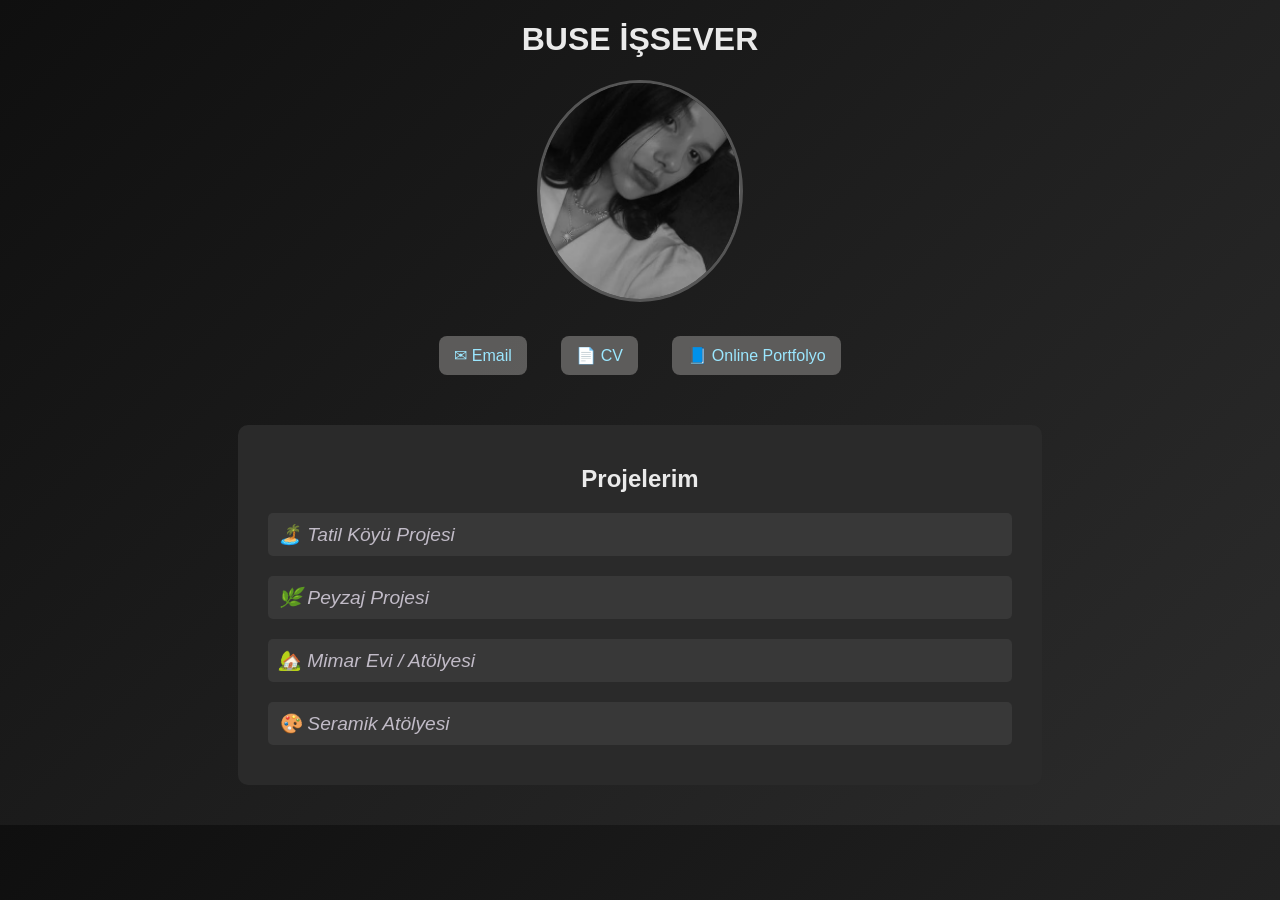
<file: index.html>
<!DOCTYPE html>
<html lang="tr">
<head>
<meta charset="UTF-8" />
<meta name="viewport" content="width=device-width, initial-scale=1.0" />
<title>Buse İşsever | Portfolyo</title>
<style>
body {
  background: linear-gradient(135deg, #0f0f0f, #1e1e1e, #2c2c2c);
  color: #eaeaea;
  font-family: "Poppins", sans-serif;
  margin: 20px;
  padding: 0;
  text-align: center; 
}
a {
  color: #9be7ff;
  text-decoration: none;
  position: relative;
  transition: color 0.4s ease, text-shadow 0.4s ease;
}
a::after {
  position: absolute;
  left: 0;
  bottom: -2px;
  width: 0;
  height: 2px;
  background: linear-gradient(90deg, #9be7ff, #ffffff, #9be7ff);
  transition: width 0.4s ease;
  box-shadow: 0 0 10px #9be7ff;
  content: "";
}
a:hover {
  color: #ffffff;
  text-shadow: 0 0 10px #9be7ff, 0 0 20px #9be7ff;
}
a:hover::after { width: 100%; }
header { margin-bottom: 40px; }
.profile-img {
  position: relative;
  display: inline-block;
  cursor: pointer;
}
.profile-img img {
  width: 200px;
  border-radius: 50%;
  border: 3px solid #555;
  transition: transform 0.4s ease, filter 0.4s ease;
}
.profile-img.active img {
  transform: scale(1.2);
  filter: blur(3px) brightness(0.7);
}
.contact-text {
  position: absolute;
  top: 50%;
  left: 50%;
  transform: translate(-50%, -50%);
  color: #fff;
  font-weight: bold;
  font-size: 1em;
  background: rgba(0, 0, 0, 0.6);
  padding: 10px 20px;
  border-radius: 10px;
  opacity: 0;
  line-height: 1.6;
  white-space: pre-line;
  transition: opacity 0.4s ease;
  pointer-events: none;
}
.profile-img.active .contact-text {
  opacity: 1;
}
.links {
  margin-top: 20px;
}
.links a {
  display: inline-block; 
  margin: 10px 15px;
  background-color: rgba(99, 98, 97, 0.911);
  padding: 10px 15px;
  border-radius: 8px;
  font-weight: 500;
}
.links a::after { display: none; }
.projects {
  background-color: #2a2a2a;
  padding: 20px 30px;
  border-radius: 10px;
  width: 60%;
  margin: 40px auto;
}
.project-item {
  margin: 15px 0;
  text-align: left; 
}
.project-title {
  font-size: 1.2em;
  font-style: italic;
  color: rgb(193, 187, 199);
  cursor: pointer; 
  padding: 10px;
  background-color: #383838;
  border-radius: 5px;
  transition: transform 0.3s ease, background-color 0.3s ease;
  position: relative;
}
.project-title:hover { background-color: #4a4a4a; }
.project-item.active .project-title {
  transform: scale(1.05);
  color: #fff;
  background-color: #505050;
}
.project-details {
  max-height: 0; 
  opacity: 0; 
  overflow: hidden; 
  transition: max-height 0.5s ease-out, opacity 0.5s ease, padding 0.5s ease;
  background-color: #1e1e1e;
  padding: 0 20px; 
  margin-top: 5px;
  border-radius: 5px;
  border-left: 3px solid #8B0000; 
}
.project-item.active .project-details {
  max-height: 200px; 
  opacity: 1; 
  padding: 20px; 
}
.project-details p {
  margin: 0 0 20px 0;
  color: #ccc;
}
.incele-btn {
  display: inline-block;
  padding: 8px 18px;
  background-color: #8B0000; 
  color: white;
  border-radius: 5px;
  font-weight: bold;
  transition: 0.3s;
}
.incele-btn:hover {
  background-color: #B22222; 
  text-shadow: none;
}
.incele-btn::after { display: none; }
</style>
</head>
<body>
<header>
<h1>BUSE İŞSEVER</h1>
<div class="profile-img" id="profile">
  <img src="images/1.png" alt="Buse"/>
  <div class="contact-text">✉ buseisseverr@gmail.com
📞 0544 *** ** **
📍 İstanbul/Şişli</div>
</div>
<div class="links">
  <a href="mailto:buseisseverr@gmail.com">✉ Email</a>
  <a href="https://heyzine.com/flip-book/279b1a7cf9.html#page/2" target="_blank">📄 CV</a>
  <a href="https://heyzine.com/flip-book/279b1a7cf9.html#page/1" target="_blank">📘 Online Portfolyo</a>
</div>
</header>
<main>
<section class="projects">
<h2>Projelerim</h2>
<div class="project-item">
  <div class="project-title">🏝️ Tatil Köyü Projesi</div>
  <div class="project-details">
    <p><strong>Lokasyon:</strong> Bartın/Muğada<br><strong>Yıl:</strong> 2024<br><strong>Açıklama:</strong> Doğal dokuyla uyumlu, sürdürülebilir bir tatil köyü konsepti.</p>
    <a href="tatil-koyu.html" class="incele-btn">İNCELE</a>
  </div>
</div>
<div class="project-item">
  <div class="project-title">🌿 Peyzaj Projesi</div>
  <div class="project-details">
    <p><strong>Konsept:</strong> Kentsel Vaha<br><strong>Yıl:</strong> 2023<br><strong>Açıklama:</strong> Şehir merkezinde halka açık, ekolojik bir peyzaj düzenlemesi.</p>
    <a href="peyzaj.html" class="incele-btn">İNCELE</a>
  </div>
</div>
<div class="project-item">
  <div class="project-title">🏡 Mimar Evi / Atölyesi</div>
  <div class="project-details">
    <p><strong>Tema:</strong> Yaşam ve Çalışma Alanı Entegrasyonu<br><strong>Yıl:</strong> 2023<br><strong>Açıklama:</strong> Fonksiyonellik ve estetiği bir araya getiren kişisel bir yaşam ve çalışma alanı.</p>
    <a href="mimar-evi.html" class="incele-btn">İNCELE</a>
  </div>
</div>
<div class="project-item">
  <div class="project-title">🎨 Seramik Atölyesi</div>
  <div class="project-details">
    <p><strong>Odak:</strong> Üretim ve Sergi<br><strong>Yıl:</strong> 2022<br><strong>Açıklama:</strong> Sanatçıların üretim yapabileceği ve eserlerini sergileyebileceği bir mekan.</p>
    <a href="seramik-atolyesi.html" class="incele-btn">İNCELE</a>
  </div>
</div>
</section>
</main>
<script>const profile = document.getElementById('profile');
profile.addEventListener('click', () => { profile.classList.toggle('active'); });
const projectTitles = document.querySelectorAll('.project-title');
projectTitles.forEach(title => {
  title.addEventListener('click', () => {
    const projectItem = title.parentElement;
    const isActive = projectItem.classList.contains('active');
    document.querySelectorAll('.project-item').forEach(item => { item.classList.remove('active'); });
    if (!isActive) { projectItem.classList.add('active'); }
  });
});
</script>
</body>
</html>
</file>
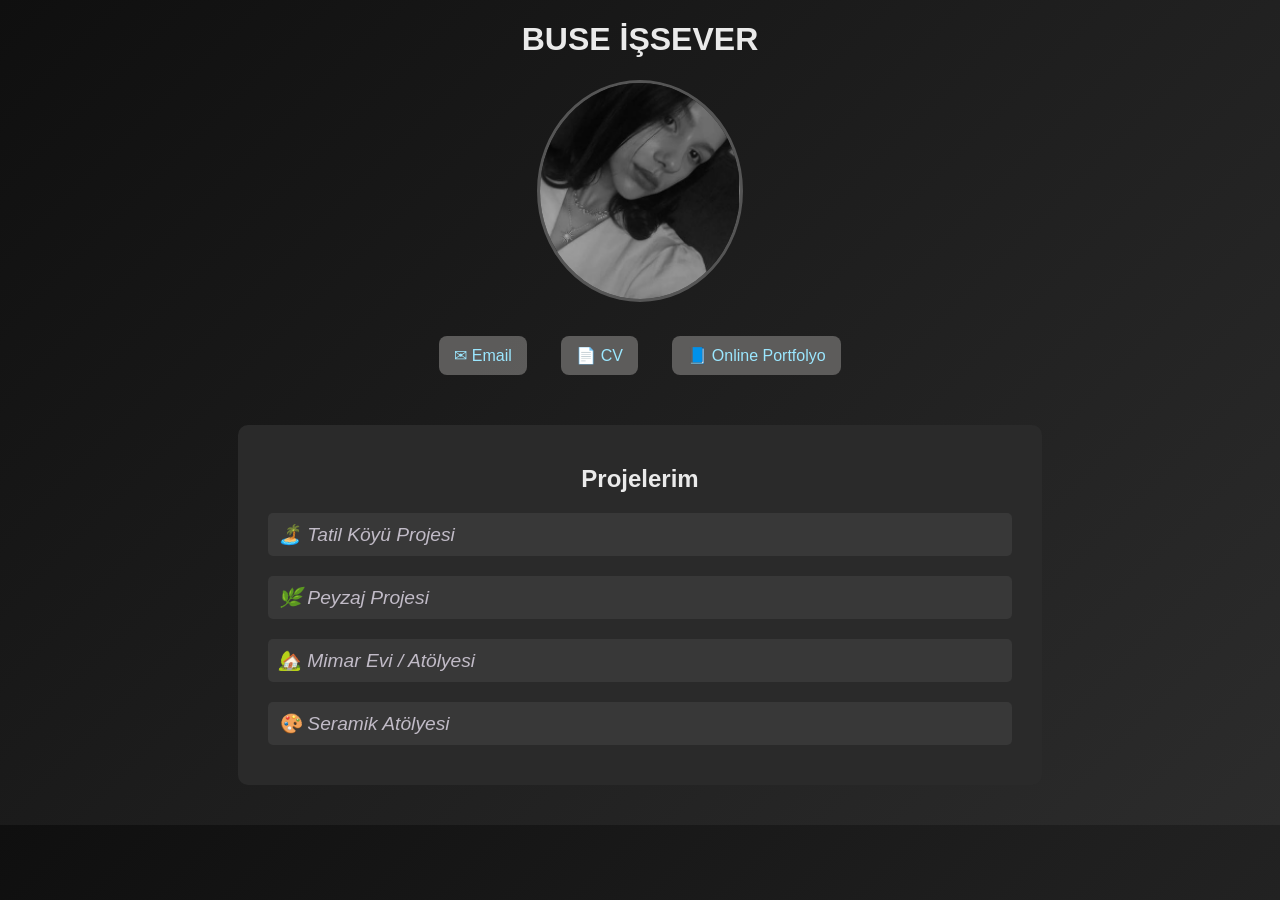
<file: VİZE-BUSE İŞSEVER/index.html>
<!DOCTYPE html>
<html lang="tr">
<head>
<meta charset="UTF-8" />
<meta name="viewport" content="width=device-width, initial-scale=1.0" />
<title>Buse İşsever | Portfolyo</title>
<style>
body {
  background: linear-gradient(135deg, #0f0f0f, #1e1e1e, #2c2c2c);
  color: #eaeaea;
  font-family: "Poppins", sans-serif;
  margin: 20px;
  padding: 0;
  text-align: center; 
}
a {
  color: #9be7ff;
  text-decoration: none;
  position: relative;
  transition: color 0.4s ease, text-shadow 0.4s ease;
}
a::after {
  position: absolute;
  left: 0;
  bottom: -2px;
  width: 0;
  height: 2px;
  background: linear-gradient(90deg, #9be7ff, #ffffff, #9be7ff);
  transition: width 0.4s ease;
  box-shadow: 0 0 10px #9be7ff;
  content: "";
}
a:hover {
  color: #ffffff;
  text-shadow: 0 0 10px #9be7ff, 0 0 20px #9be7ff;
}
a:hover::after { width: 100%; }
header { margin-bottom: 40px; }
.profile-img {
  position: relative;
  display: inline-block;
  cursor: pointer;
}
.profile-img img {
  width: 200px;
  border-radius: 50%;
  border: 3px solid #555;
  transition: transform 0.4s ease, filter 0.4s ease;
}
.profile-img.active img {
  transform: scale(1.2);
  filter: blur(3px) brightness(0.7);
}
.contact-text {
  position: absolute;
  top: 50%;
  left: 50%;
  transform: translate(-50%, -50%);
  color: #fff;
  font-weight: bold;
  font-size: 1em;
  background: rgba(0, 0, 0, 0.6);
  padding: 10px 20px;
  border-radius: 10px;
  opacity: 0;
  line-height: 1.6;
  white-space: pre-line;
  transition: opacity 0.4s ease;
  pointer-events: none;
}
.profile-img.active .contact-text {
  opacity: 1;
}
.links {
  margin-top: 20px;
}
.links a {
  display: inline-block; 
  margin: 10px 15px;
  background-color: rgba(99, 98, 97, 0.911);
  padding: 10px 15px;
  border-radius: 8px;
  font-weight: 500;
}
.links a::after { display: none; }
.projects {
  background-color: #2a2a2a;
  padding: 20px 30px;
  border-radius: 10px;
  width: 60%;
  margin: 40px auto;
}
.project-item {
  margin: 15px 0;
  text-align: left; 
}
.project-title {
  font-size: 1.2em;
  font-style: italic;
  color: rgb(193, 187, 199);
  cursor: pointer; 
  padding: 10px;
  background-color: #383838;
  border-radius: 5px;
  transition: transform 0.3s ease, background-color 0.3s ease;
  position: relative;
}
.project-title:hover { background-color: #4a4a4a; }
.project-item.active .project-title {
  transform: scale(1.05);
  color: #fff;
  background-color: #505050;
}
.project-details {
  max-height: 0; 
  opacity: 0; 
  overflow: hidden; 
  transition: max-height 0.5s ease-out, opacity 0.5s ease, padding 0.5s ease;
  background-color: #1e1e1e;
  padding: 0 20px; 
  margin-top: 5px;
  border-radius: 5px;
  border-left: 3px solid #8B0000; 
}
.project-item.active .project-details {
  max-height: 200px; 
  opacity: 1; 
  padding: 20px; 
}
.project-details p {
  margin: 0 0 20px 0;
  color: #ccc;
}
.incele-btn {
  display: inline-block;
  padding: 8px 18px;
  background-color: #8B0000; 
  color: white;
  border-radius: 5px;
  font-weight: bold;
  transition: 0.3s;
}
.incele-btn:hover {
  background-color: #B22222; 
  text-shadow: none;
}
.incele-btn::after { display: none; }
</style>
</head>
<body>
<header>
<h1>BUSE İŞSEVER</h1>
<div class="profile-img" id="profile">
  <img src="İMAJLAR/1.png" alt="Buse İşsever Fotoğraf" />
  <div class="contact-text">✉ buseisseverr@gmail.com
📞 0544 *** ** **
📍 İstanbul/Şişli</div>
</div>
<div class="links">
  <a href="mailto:buseisseverr@gmail.com">✉ Email</a>
  <a href="https://heyzine.com/flip-book/279b1a7cf9.html#page/2" target="_blank">📄 CV</a>
  <a href="https://heyzine.com/flip-book/279b1a7cf9.html#page/1" target="_blank">📘 Online Portfolyo</a>
</div>
</header>
<main>
<section class="projects">
<h2>Projelerim</h2>
<div class="project-item">
  <div class="project-title">🏝️ Tatil Köyü Projesi</div>
  <div class="project-details">
    <p><strong>Lokasyon:</strong> Bartın/Muğada<br><strong>Yıl:</strong> 2024<br><strong>Açıklama:</strong> Doğal dokuyla uyumlu, sürdürülebilir bir tatil köyü konsepti.</p>
    <a href="tatil-koyu.html" class="incele-btn">İNCELE</a>
  </div>
</div>
<div class="project-item">
  <div class="project-title">🌿 Peyzaj Projesi</div>
  <div class="project-details">
    <p><strong>Konsept:</strong> Kentsel Vaha<br><strong>Yıl:</strong> 2023<br><strong>Açıklama:</strong> Şehir merkezinde halka açık, ekolojik bir peyzaj düzenlemesi.</p>
    <a href="peyzaj.html" class="incele-btn">İNCELE</a>
  </div>
</div>
<div class="project-item">
  <div class="project-title">🏡 Mimar Evi / Atölyesi</div>
  <div class="project-details">
    <p><strong>Tema:</strong> Yaşam ve Çalışma Alanı Entegrasyonu<br><strong>Yıl:</strong> 2023<br><strong>Açıklama:</strong> Fonksiyonellik ve estetiği bir araya getiren kişisel bir yaşam ve çalışma alanı.</p>
    <a href="mimar-evi.html" class="incele-btn">İNCELE</a>
  </div>
</div>
<div class="project-item">
  <div class="project-title">🎨 Seramik Atölyesi</div>
  <div class="project-details">
    <p><strong>Odak:</strong> Üretim ve Sergi<br><strong>Yıl:</strong> 2022<br><strong>Açıklama:</strong> Sanatçıların üretim yapabileceği ve eserlerini sergileyebileceği bir mekan.</p>
    <a href="seramik-atolyesi.html" class="incele-btn">İNCELE</a>
  </div>
</div>
</section>
</main>

<script>const profile = document.getElementById('profile');
profile.addEventListener('click', () => { profile.classList.toggle('active'); });
const projectTitles = document.querySelectorAll('.project-title');
projectTitles.forEach(title => {
  title.addEventListener('click', () => {
    const projectItem = title.parentElement;
    const isActive = projectItem.classList.contains('active');
    document.querySelectorAll('.project-item').forEach(item => { item.classList.remove('active'); });
    if (!isActive) { projectItem.classList.add('active'); }
  });
});
</script>
</body>
</html>
</file>
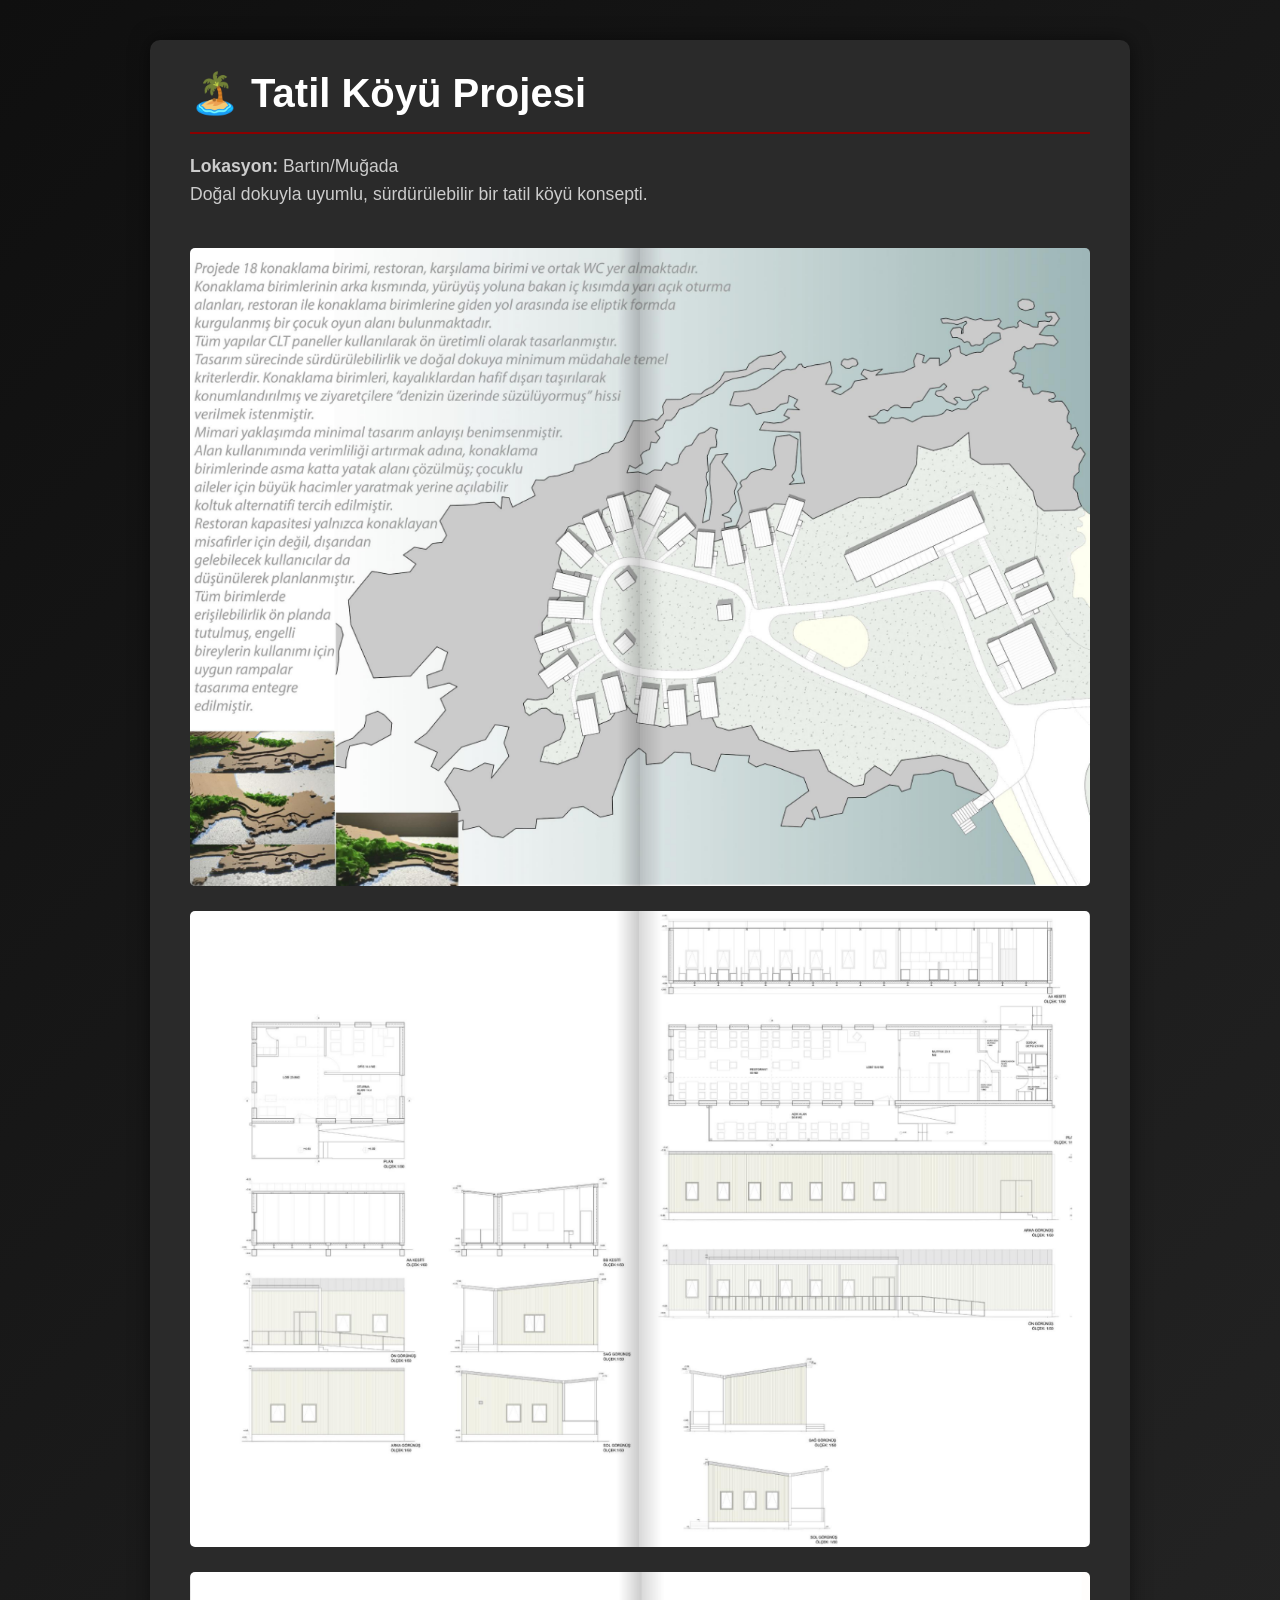
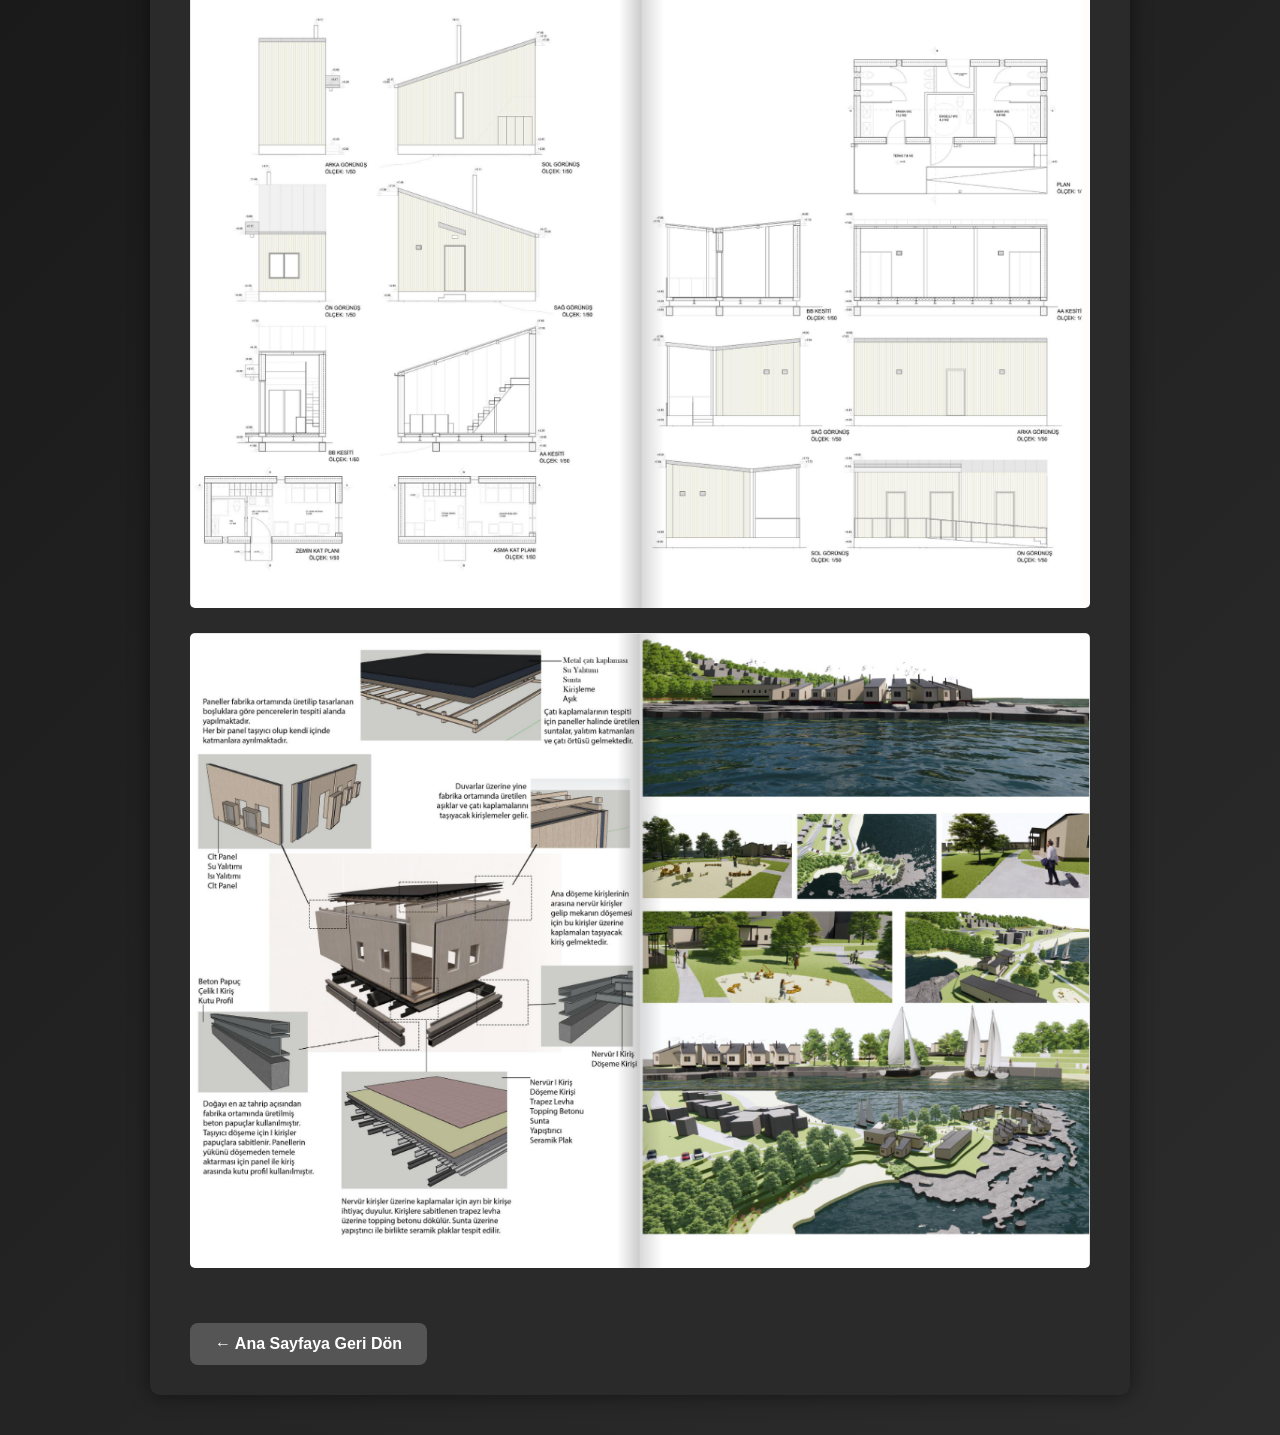
<file: tatil-koyu.html>
<!DOCTYPE html>
<html lang="tr">
<head>
    <meta charset="UTF-8">
    <meta name="viewport" content="width=device-width, initial-scale=1.0">
    <title>Tatil Köyü Projesi | Buse İşsever</title>
    <style>
        body 
        {
            background: linear-gradient(135deg, #0f0f0f, #1e1e1e, #2c2c2c);
            color: #eaeaea;
            font-family: "Poppins", sans-serif;
            margin: 0;
            padding: 20px 0; 
        }
        .project-page-container 
        {
            max-width: 900px; 
            margin: 20px auto; 
            background-color: #2a2a2a; 
            padding: 30px 40px;
            border-radius: 10px;
            box-shadow: 0 0 20px rgba(0, 0, 0, 0.5); 
        }
        .project-header h1 
        {
            font-size: 2.5em;
            margin-top: 0;
            margin-bottom: 10px;
            color: #ffffff;
            border-bottom: 2px solid #8B0000; 
            padding-bottom: 15px;
        }
        .project-header .description {
            font-size: 1.1em;
            color: #ccc;
            line-height: 1.6;
            margin-bottom: 40px;
        }
        .image-gallery img 
        {
            width: 100%; 
            height: auto; 
            display: block; 
            margin-bottom: 25px; 
            border-radius: 5px; 
        }
        .back-button 
        {
            display: inline-block; 
            margin-top: 30px;
            padding: 12px 25px;
            background-color: #555;
            color: white;
            border-radius: 8px;
            text-decoration: none;
            font-weight: bold;
            transition: background-color 0.3s ease, transform 0.3s ease;
        }
        .back-button:hover 
        {
            background-color: #777;
            transform: translateY(-2px); 
        }
    </style>
</head>
<body>
    <div class="project-page-container">
        <header class="project-header">
            <h1>🏝️ Tatil Köyü Projesi</h1>
                        <p class="description">
                <strong>Lokasyon:</strong> Bartın/Muğada<br>
                Doğal dokuyla uyumlu, sürdürülebilir bir tatil köyü konsepti.
            </p>
        </header>
        <main class="image-gallery">
            <img src="images/3.png" alt="1">
            <img src="images/4.png" alt="2">
            <img src="images/5.png" alt="3">
            <img src="images/6.png" alt="4">
        </main>
        <footer>
            <a href="index.html" class="back-button">← Ana Sayfaya Geri Dön</a>
        </footer>
    </div>
</body>
</html>
</file>
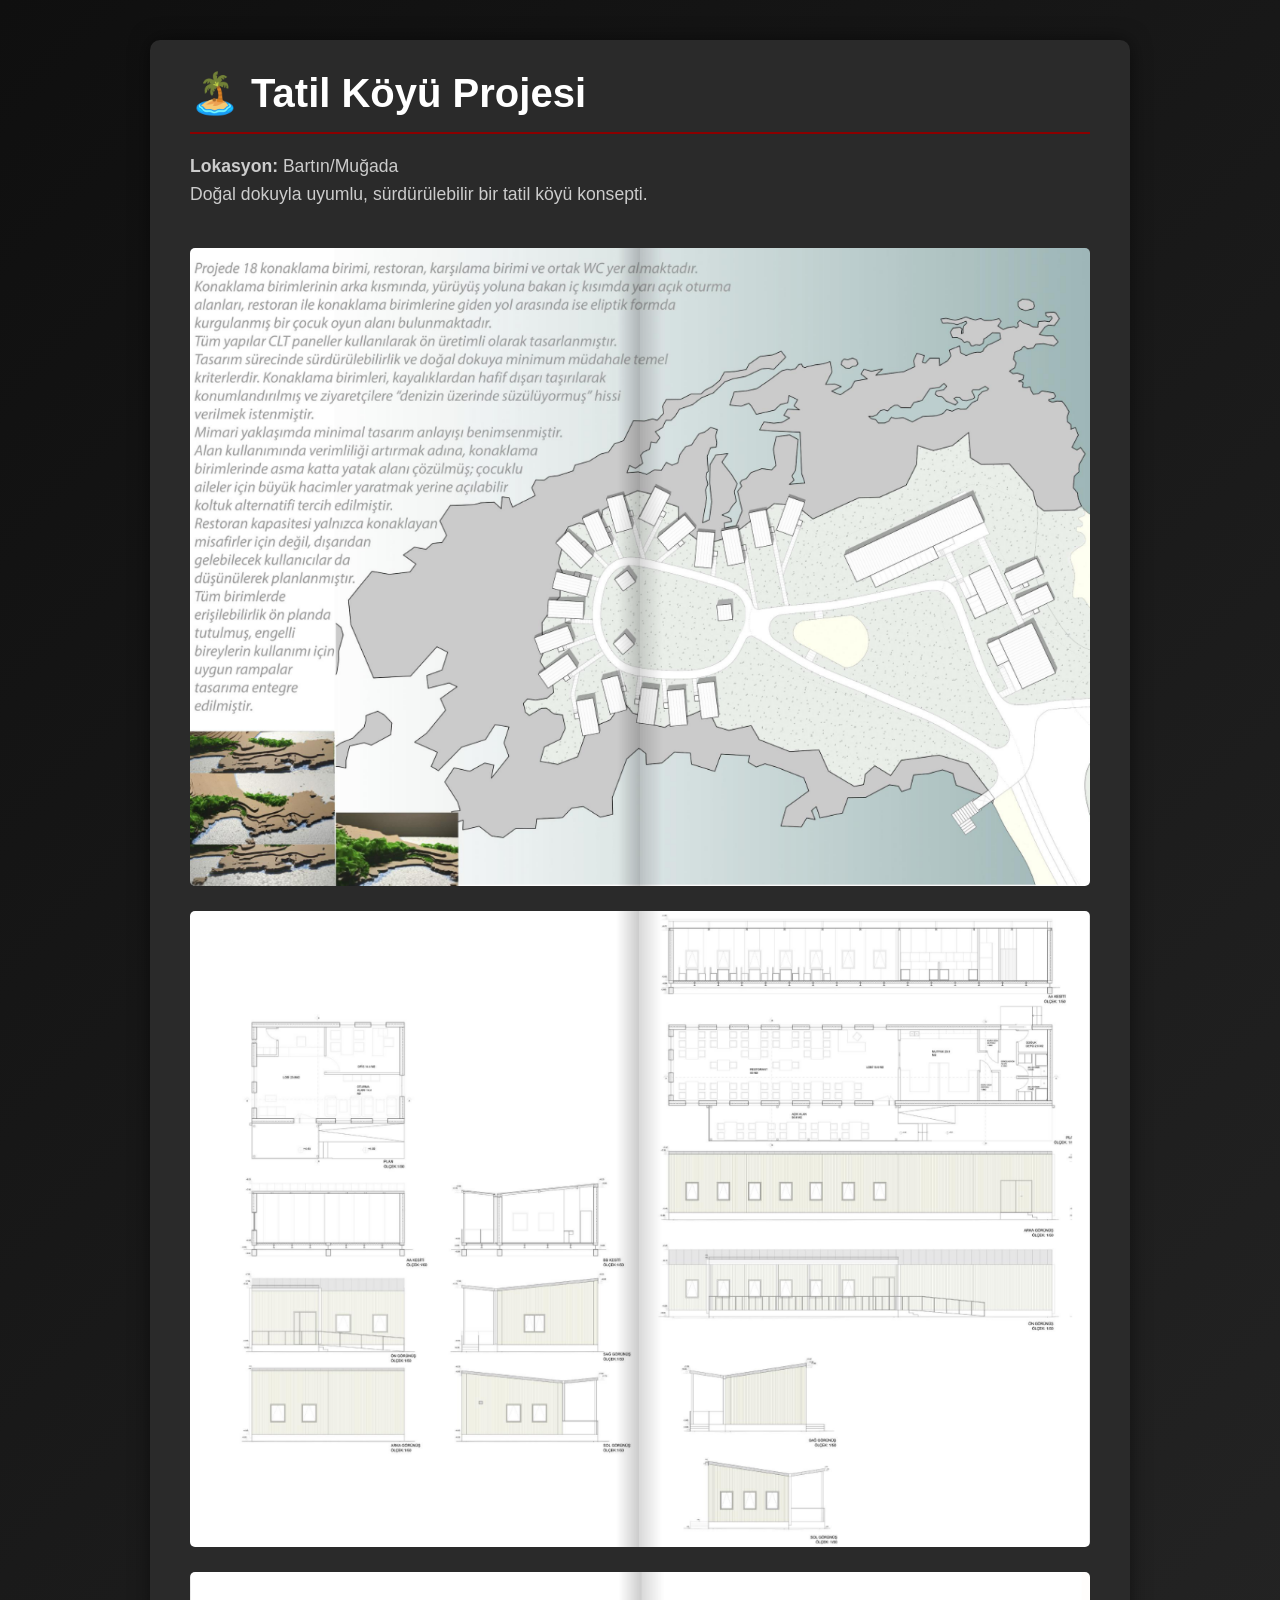
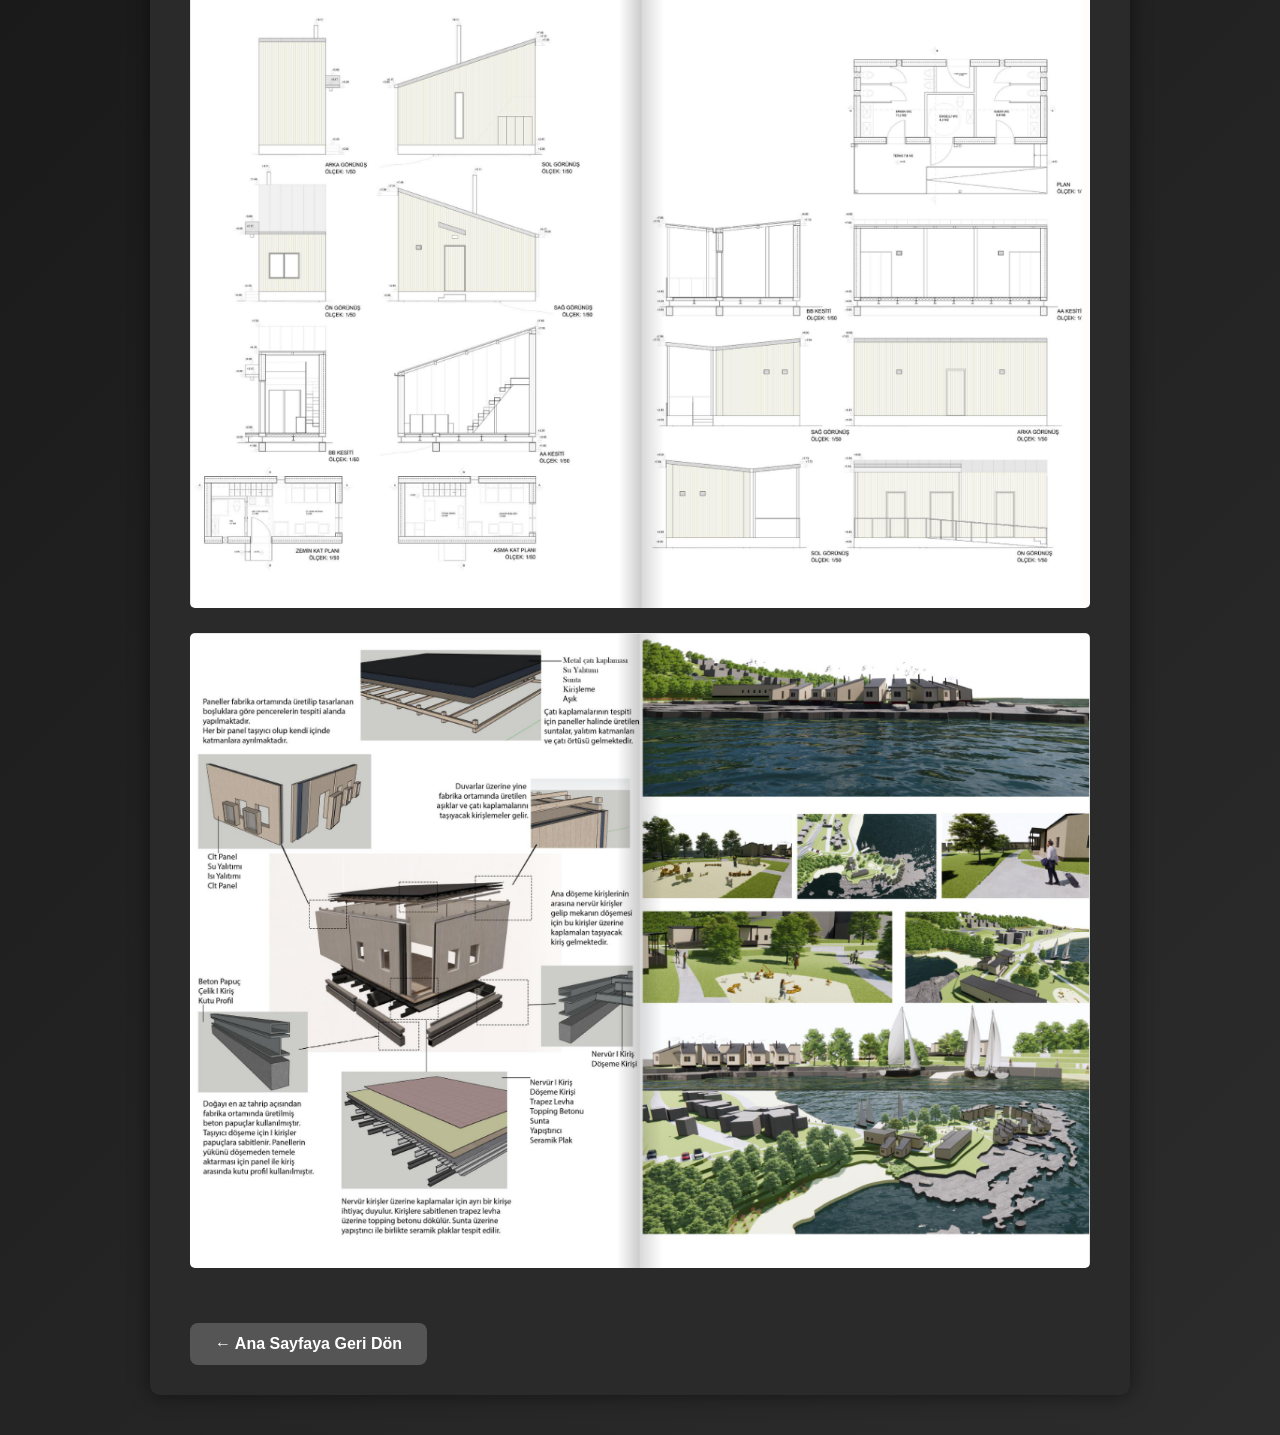
<file: VİZE-BUSE İŞSEVER/tatil-koyu.html>
<!DOCTYPE html>
<html lang="tr">
<head>
    <meta charset="UTF-8">
    <meta name="viewport" content="width=device-width, initial-scale=1.0">
    <title>Tatil Köyü Projesi | Buse İşsever</title>
    <style>
        body 
        {
            background: linear-gradient(135deg, #0f0f0f, #1e1e1e, #2c2c2c);
            color: #eaeaea;
            font-family: "Poppins", sans-serif;
            margin: 0;
            padding: 20px 0; 
        }
        .project-page-container 
        {
            max-width: 900px; 
            margin: 20px auto; 
            background-color: #2a2a2a; 
            padding: 30px 40px;
            border-radius: 10px;
            box-shadow: 0 0 20px rgba(0, 0, 0, 0.5); 
        }
        .project-header h1 
        {
            font-size: 2.5em;
            margin-top: 0;
            margin-bottom: 10px;
            color: #ffffff;
            border-bottom: 2px solid #8B0000; 
            padding-bottom: 15px;
        }
        .project-header .description {
            font-size: 1.1em;
            color: #ccc;
            line-height: 1.6;
            margin-bottom: 40px;
        }
        .image-gallery img 
        {
            width: 100%; 
            height: auto; 
            display: block; 
            margin-bottom: 25px; 
            border-radius: 5px; 
        }
        .back-button 
        {
            display: inline-block; 
            margin-top: 30px;
            padding: 12px 25px;
            background-color: #555;
            color: white;
            border-radius: 8px;
            text-decoration: none;
            font-weight: bold;
            transition: background-color 0.3s ease, transform 0.3s ease;
        }
        .back-button:hover 
        {
            background-color: #777;
            transform: translateY(-2px); 
        }
    </style>
</head>
<body>

    <div class="project-page-container">
        <header class="project-header">
            <h1>🏝️ Tatil Köyü Projesi</h1>
                        <p class="description">
                <strong>Lokasyon:</strong> Bartın/Muğada<br>
                Doğal dokuyla uyumlu, sürdürülebilir bir tatil köyü konsepti.
            </p>
        </header>
        <main class="image-gallery">
            <img src="İMAJLAR/3.png" alt="Tatil Köyü Projesi Görsel 1">
            <img src="İMAJLAR/4.png" alt="Tatil Köyü Projesi Görsel 2">
            <img src="İMAJLAR/5.png" alt="Tatil Köyü Projesi Görsel 3">
            <img src="İMAJLAR/6.png" alt="Tatil Köyü Projesi Görsel 4">
        </main>
        <footer>
            <a href="index.html" class="back-button">← Ana Sayfaya Geri Dön</a>
        </footer>
    </div>
</body>
</html>
</file>
